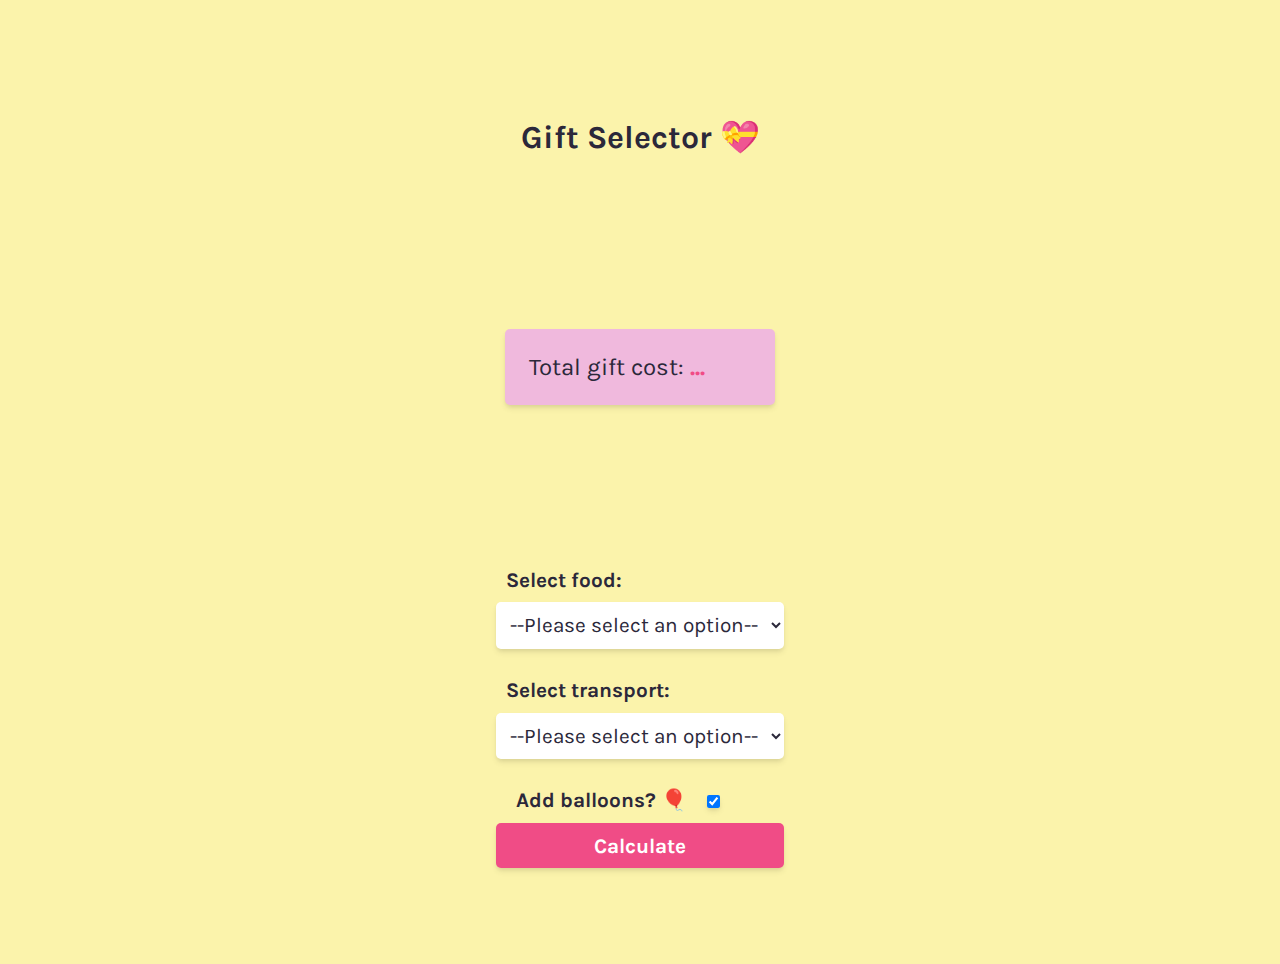
<file: 1-gift-selector/index.html>
<!DOCTYPE html>
<html lang="en">
    <head>
        <title>Valentine's Challenge Week 💘</title>
        <link rel="preconnect" href="https://fonts.googleapis.com">
        <link rel="preconnect" href="https://fonts.gstatic.com" crossorigin>
        <link href="https://fonts.googleapis.com/css2?family=Karla:wght@500;700&display=swap" rel="stylesheet">
        <link rel="stylesheet" href="index.css">
    </head>
    <body>
        <h1>Gift Selector 💝</h1>
        <p class="result" id="result">Total gift cost: <span id="cost-el">...</span></p>
        <form>
            <label for="food-select">Select food:</label>
            <select id="food-select">
                <option value="">--Please select an option--</option>
                <option value="5">🍓 strawberries - $5</option>
                <option value="10">🍫 chocolate - $10</option>
                <option value="20">🧁 cupcakes - $20</option>
            </select>
            <br>
            <label for="transport-select">Select transport:</label>
            <select id="transport-select">
                <option value="">--Please select an option--</option>
                <option value="5">🛼 rollerskates - $5</option>
                <option value="50">🚘 limo - $50</option>
                <option value="500">🚁 helicopter - $500</option>
            </select>
            <br>
            <div>
                <label for="balloon-checkbox">Add balloons? 🎈</label>            
                <input type="checkbox" id="balloon-checkbox" name="balloon-checkbox" checked>
            </div>
            
            <button id="btn" type="button">Calculate</button>
        </form>
        <script src="index.js"></script>
    </body>
</html>
</file>
<file: 1-gift-selector/index.css>
:root {
    --yellow: #FBF3AB;
    --light-pink: #F0B9DD;
    --lavender: #C7B9FF;
    --deep-pink: #F04C86;
    --raisin: #2B283A;
    --white: #fff;
  }
  
  html, body {
      margin: 0;
      padding: 0;
  }
  
  body {
      display: flex;
      flex-direction: column;
      justify-content: space-around;
      align-items: center;
      height: 100vh;
      color: var(--raisin);
      background-color: var(--yellow);
      padding: 2em;
      font-family: 'Karla', sans-serif;
  }
  
  form {
      display: flex;
      flex-direction: column;
      justify-content: space-around;
  }
  
  form * {
     padding: .5em;
     font-size: 1.3rem;
     font-family: inherit;       
  }
  
  form label,
  form button {
     font-weight: 700;
  }
  
  form *:not(label):not(div),
  .result {
      box-sizing: border-box;
      box-shadow: rgba(0, 0, 0, 0.1) 0px 4px 6px -1px, rgba(0, 0, 0, 0.06) 0px 2px 4px -1px;
      border-radius: 5px;
      border: none;
  }
  
  select { 
      background: var(--white);
      color: var(--raisin);    
  }
  
  .result {
      background: var(--light-pink);
      color: var(--raisin);
      min-width: 270px;
      max-width: 5ch;
      overflow-y: scroll;
      overflow-x: hidden;
      padding: 1em;
      font-size: 1.5rem;
  }
  
  .result span {
      color: var(--deep-pink);
      font-weight: 700;
  }
  
  button {
      color: var(--white);
      background: var(--deep-pink);
  }
  
  button:hover,
  button:focus {
      transform: scale(1.02);
      cursor: pointer;  
  }
</file>
